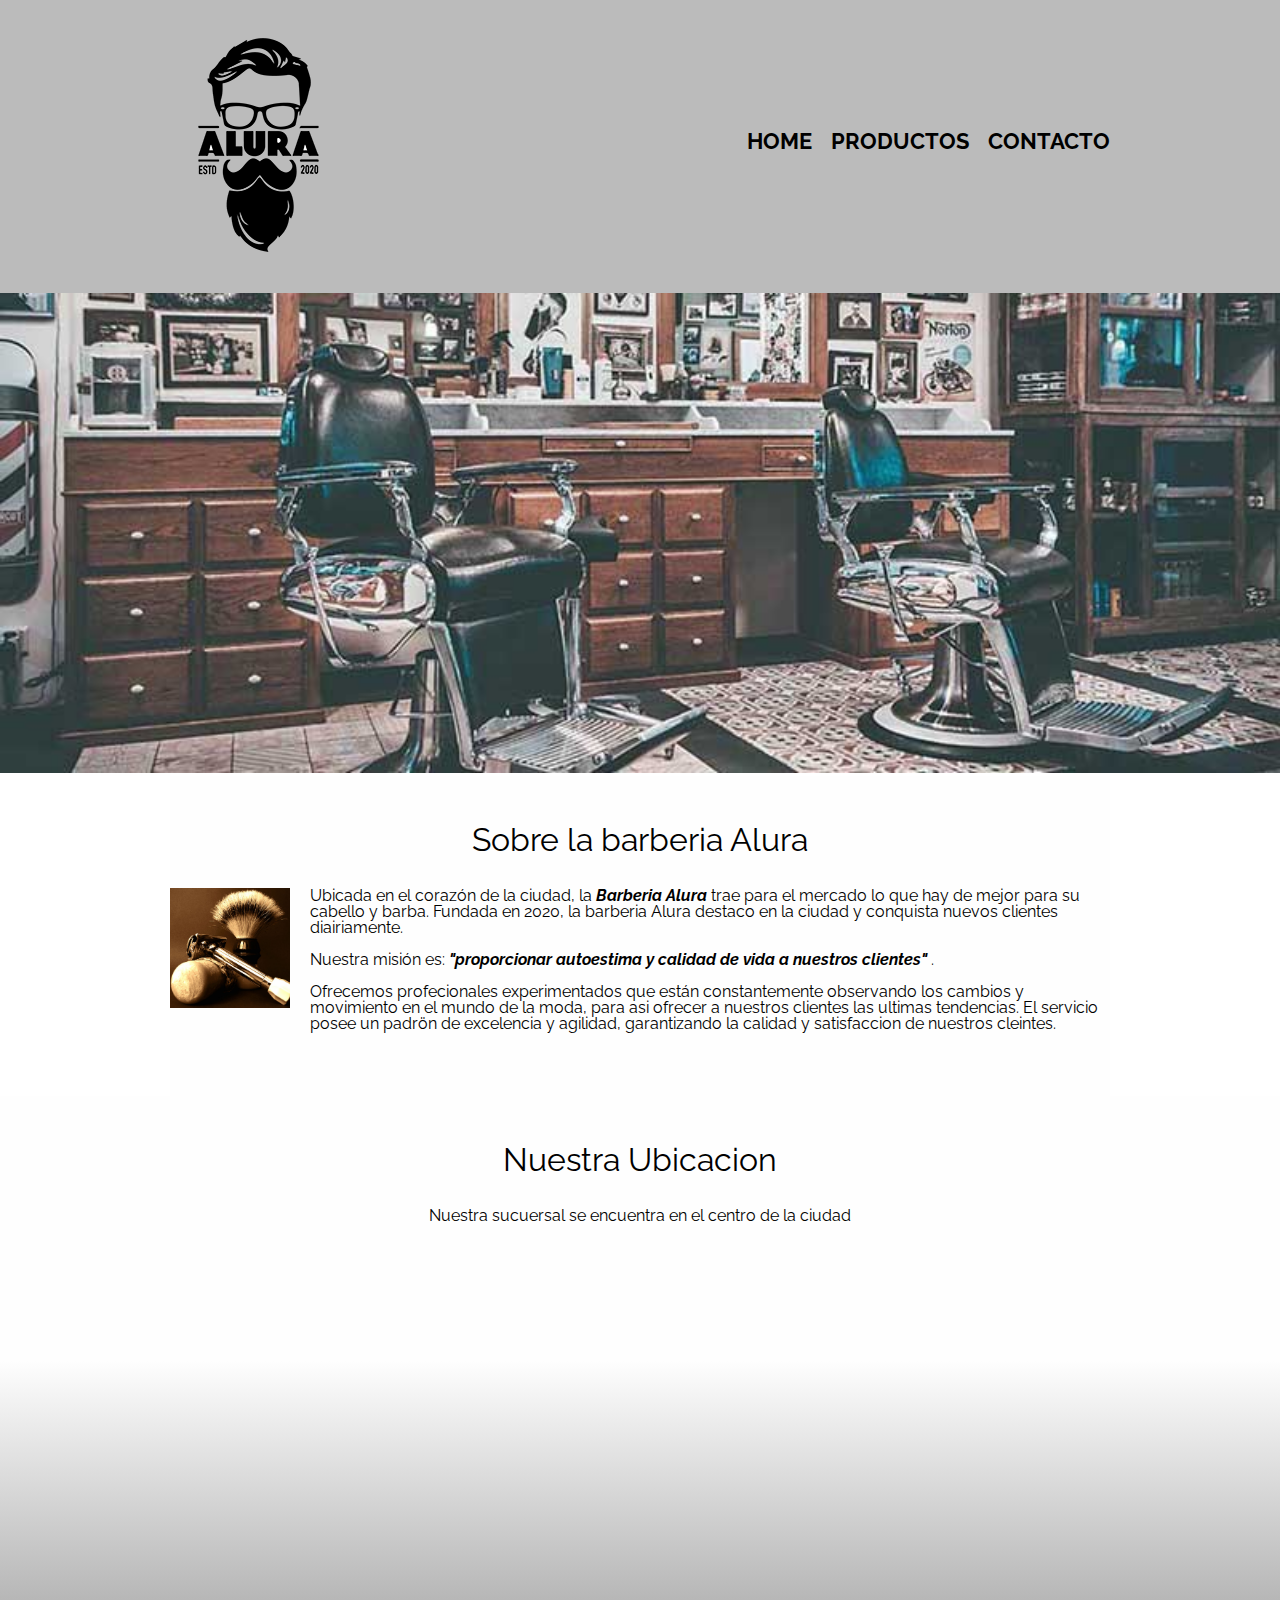
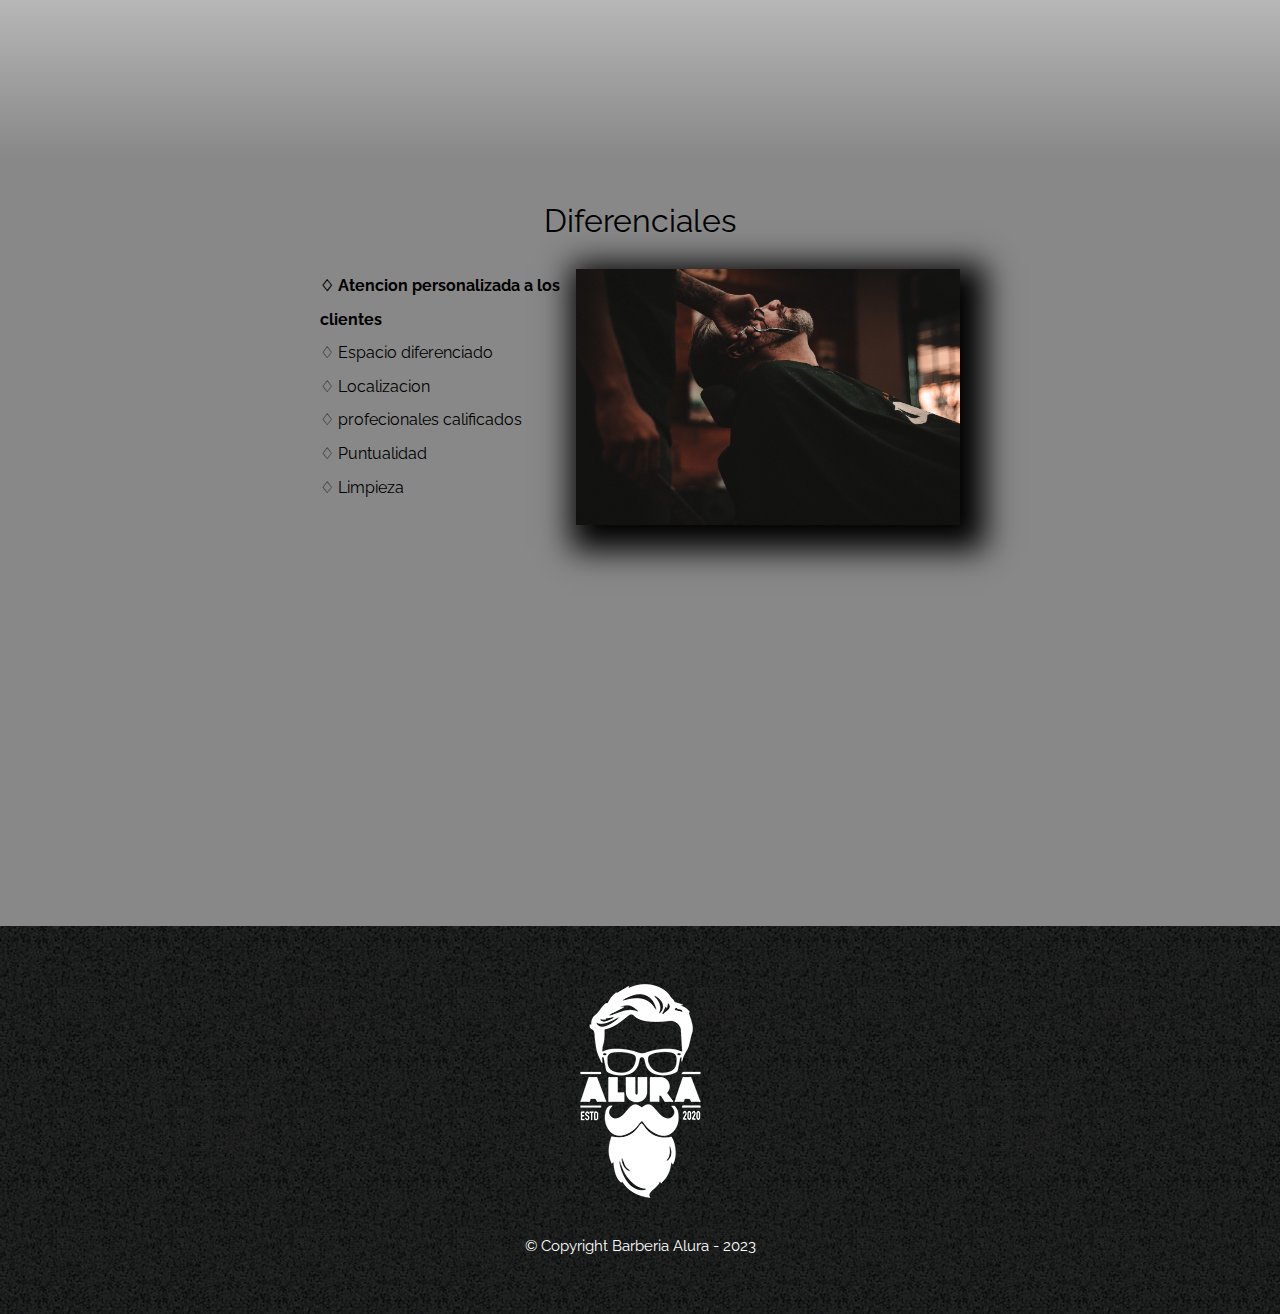
<file: index.html>
<!DOCTYPE html>
<html lang="en">
<head>
    <meta charset="UTF-8">
    <meta http-equiv="X-UA-Compatible" content="IE=edge">
    <meta name="viewport" content="width=device-width, initial-scale=1.0">
    <title>Barberia Alura</title>
    <link rel="stylesheet" href="reset.css">
    <link rel="stylesheet" href="style.css">
    <link rel="preconnect" href="https://fonts.googleapis.com">
    <link rel="preconnect" href="https://fonts.gstatic.com" crossorigin>
    <link href="https://fonts.googleapis.com/css2?family=Aboreto&family=Montserrat:wght@300&family=Raleway:wght@100&display=swap" rel="stylesheet">
</head>

<header>
    <div class="caja">
        <h1> <img src="imagenes/logo.png"> </h1>

        <nav>
            <ul> 
                <li><a href="index.html">Home</a></li>
                <li><a href="productos.html">Productos</a></li>
                <li><a href="contacto.html">contacto</a></li>
            </ul>
        </nav>
    </div>
</header>

<body>

    <img class="banner" src="banner/banner.jpg" >

    <main>

        <section class="principal">

            <h2 class="titulo-principal">Sobre la barberia Alura</h2>

            <img class="utensilios" src="imagenes/utensilios[1].jpg" alt="utensilios de un barbero">
    
            <p>Ubicada en el corazón de la ciudad, la <strong> Barberia Alura</strong> trae para el mercado lo que hay de mejor para su 
            cabello y barba. 
            Fundada en 2020, la barberia Alura destaco en la ciudad y conquista nuevos clientes diairiamente.</p>
            <p id="mision"><em>Nuestra misión es: <strong>"proporcionar autoestima y calidad de vida a nuestros clientes" </strong>. 
            </em></p>
            <p> Ofrecemos profecionales experimentados que están constantemente observando los cambios y movimiento en el mundo de la 
            moda, para asi ofrecer a nuestros clientes las ultimas tendencias. El servicio posee un padrön de excelencia y 
            agilidad, garantizando la calidad y satisfaccion de nuestros cleintes. </p>
    
        </section>

        <section class="mapa">

            <h3 class="titulo-principal">Nuestra Ubicacion</h3>
            <p>Nuestra sucuersal se encuentra en el centro de la ciudad</p>
            <DIv class="mapa-contenido">
                <iframe src="https://www.google.com/maps/embed?pb=!1m18!1m12!1m3!1d15050.024060844853!2d-99.14543162408813!3d19.433738290137097!2m3!1f0!2f0!3f0!3m2!1i1024!2i768!4f13.1!3m3!1m2!1s0x85d1f92d2e0e4dbd%3A0x905574a740c4893d!2sCentro%20Hist%C3%B3rico%20de%20la%20Cdad.%20de%20M%C3%A9xico%2C%20Centro%2C%20Ciudad%20de%20M%C3%A9xico%2C%20CDMX!5e0!3m2!1ses-419!2smx!4v1674586165137!5m2!1ses-419!2smx" width="100%" height="450" style="border:0;" allowfullscreen="" loading="lazy" referrerpolicy="no-referrer-when-downgrade"></iframe>
            </DIv>

        </section>
    
            <section class="diferenciales">
    
                <h3 class="titulo-principal">Diferenciales</h3>
    
                    <div class="contenido-diferenciales">

                        <ul class="lista-diferenciales">
        
                            <li class="items"> Atencion personalizada a los clientes</li>
                            <li class="items"> Espacio diferenciado</li>
                            <li class="items"> Localizacion</li>
                            <li class="items"> profecionales calificados</li>
                            <li class="items"> Puntualidad</li>
                            <li class="items"> Limpieza</li>
        
                        </ul><img  src="diferenciales/diferenciales.jpg" class="imagen-diferenciales">

                    </div>

                    <div class="video">

                        <iframe width="100%" height="315" src="https://www.youtube.com/embed/wcVVXUV0YUY" title="YouTube video player" frameborder="0" allow="accelerometer; autoplay; clipboard-write; encrypted-media; gyroscope; picture-in-picture; web-share" allowfullscreen></iframe>

                    </div>
    
            </section>
    

    </main>

    
        <footer>
            <img src="imagenes/logo-blanco.png">
            <p class="copyright">&copy Copyright Barberia Alura - 2023</p>
        </footer>
    
</body>
</html>
</file>
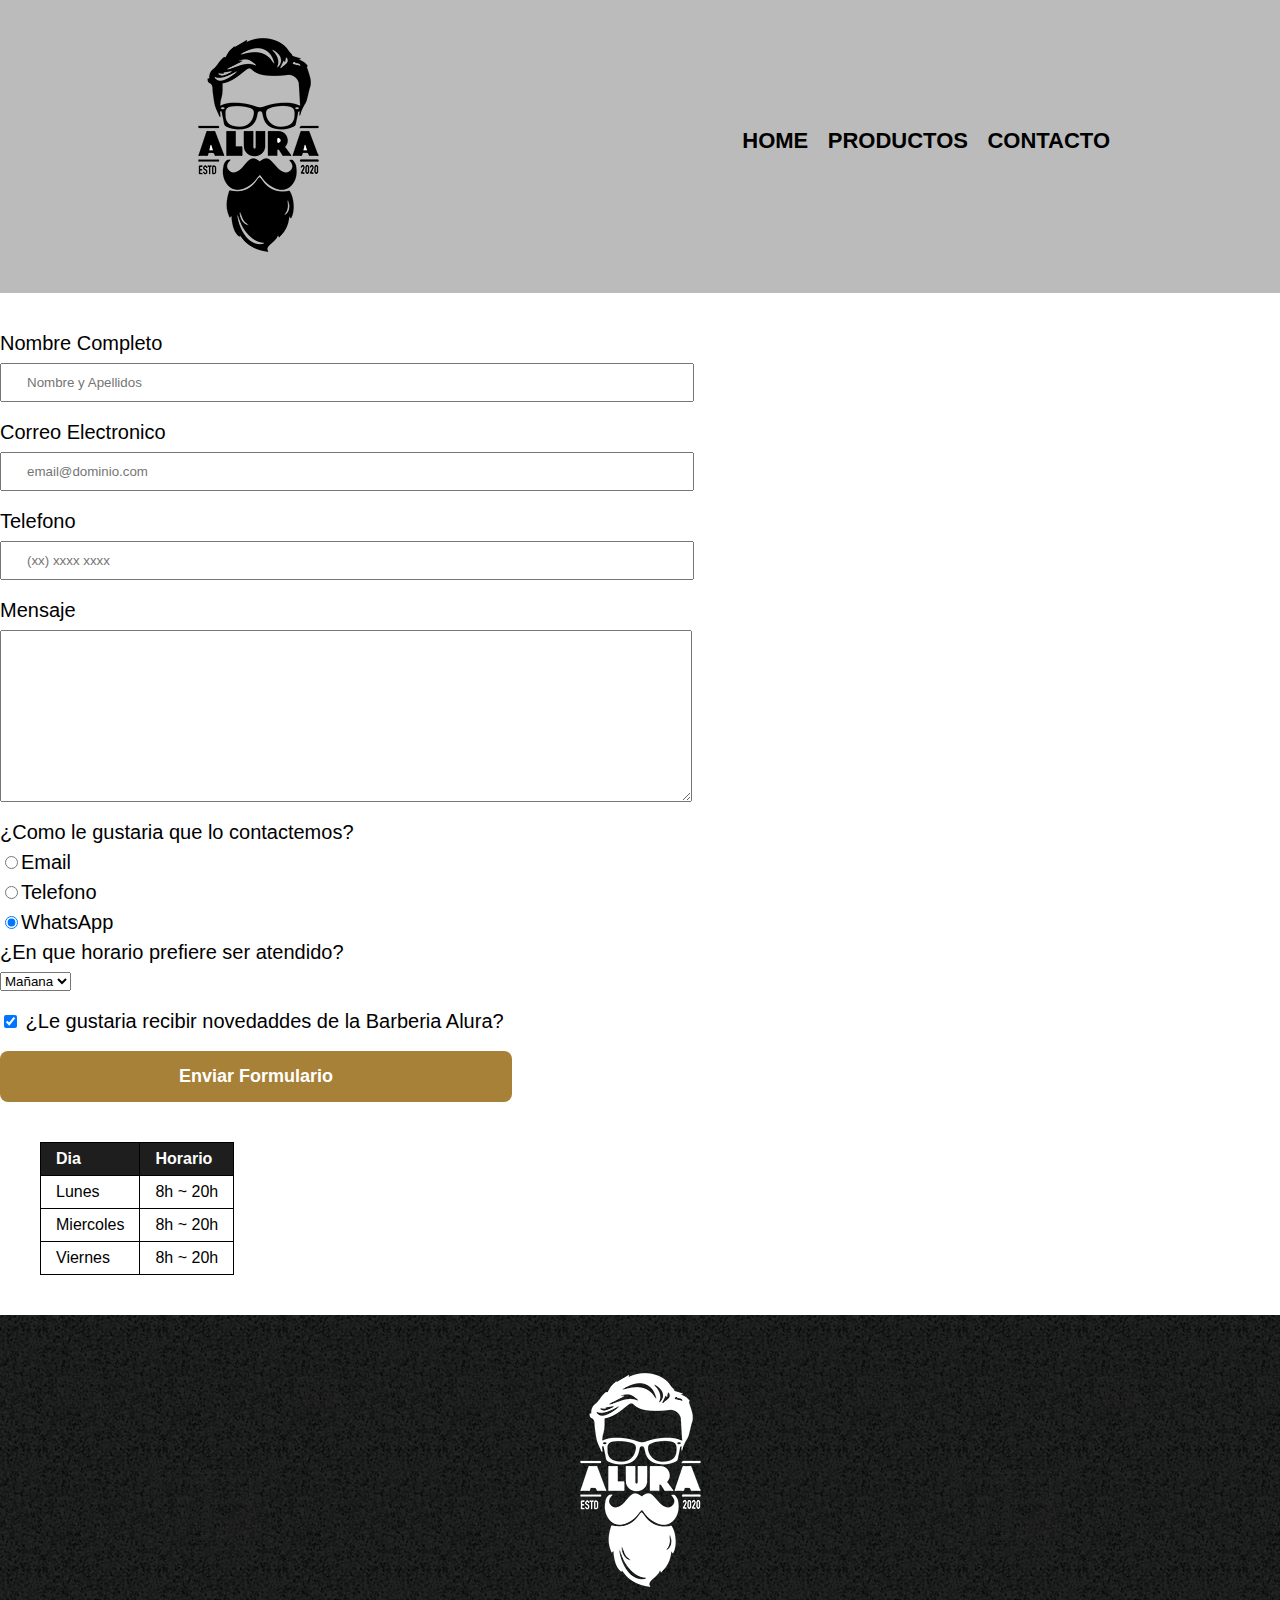
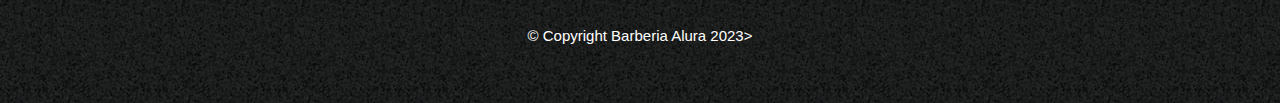
<file: contacto.html>
<!DOCTYPE html>
<html lang="en">
<head>
    <meta charset="UTF-8">
    <meta http-equiv="X-UA-Compatible" content="IE=edge">
    <meta name="viewport" content="width=device-width, initial-scale=1.0">
    <title>Contacto - Barberia Alura</title>
    <link rel="stylesheet" href="reset.css">
    <link rel="stylesheet" href="style.css"
</head>
<body>
    <header>
        <div class="caja">
            <h1><img src="imagenes/logo.png" alt="Logo de la Barberia Alura"></h1>
            <nav>
                <ul>
                    <li><a href="index.html">Home</a></li>
                    <li><a href="productos.html">Productos</a></li>
                    <li><a href="contacto.html">Contacto</a></li>
                </ul>
            </nav>
        </div>
    </header>
    <main>
        <form>
            <label for="nombreapellido">Nombre Completo</label>
            <input type="text" id="nombreapellido" class="input-padron" required placeholder="Nombre y Apellidos">

            <label for="correoelectronico">Correo Electronico</label>
            <input type="email" id="correoelectronico" class="input-padron" required placeholder="email@dominio.com"> 

            <label for="telefono">Telefono</label>
            <input type="tel" id="telefono" class="input-padron" required placeholder="(xx) xxxx xxxx">

            <label for="mensaje">Mensaje</label>
            <textarea name="" id="" cols="70" rows="10" class="input-padron" ></textarea>

            <fieldset>

                <legend>¿Como le gustaria que lo contactemos?</legend>

                <label for="radio-email"><input type="radio" name="contacto" value="email" id="radio-email">Email</label>
                
                <label for="radio-telefono"><input type="radio" name="contacto" value="telefono" id="radio-telefono">Telefono</label>
                
                <label for="radio-whatsapp"><input type="radio" name="contacto" value="whatsApp id="radio-whatsapp" checked>WhatsApp</label>
                

            </fieldset>

            <fieldset>

                <legend>¿En que horario prefiere ser atendido?</legend>

            <select>
                <option>Mañana</option>

                <option>Tarde</option>

                <option >Noche</option>
            </select>

            </fieldset>

            
            <label class="checkbox"><input type="checkbox" checked> ¿Le gustaria recibir novedaddes de la Barberia Alura? </label> 

            <input type="submit" value="Enviar Formulario" class="enviar">

        </form>

        <table>

            <thead>

                <tr>
                    <td>Dia</td>
                    <td>Horario</td>
                </tr>

            </thead>
            
            <tbody>
                <tr>
                    <td>Lunes</td>
                    <td>8h ~ 20h</td>
                </tr>
    
                <tr>
                    <td>Miercoles</td>
                    <td>8h ~ 20h</td>
                </tr>
    
                <tr>
                    <td>Viernes</td>
                    <td>8h ~ 20h</td>
                </tr>

            </tbody>
            
        </table>

    </main>
    
    <footer>
        <img src="imagenes/logo-blanco.png" alt="Logo de la Barberia Alura">
        <p class="copyright">&copy Copyright Barberia Alura 2023></p>
    </footer>
</body>
</html>
</file>
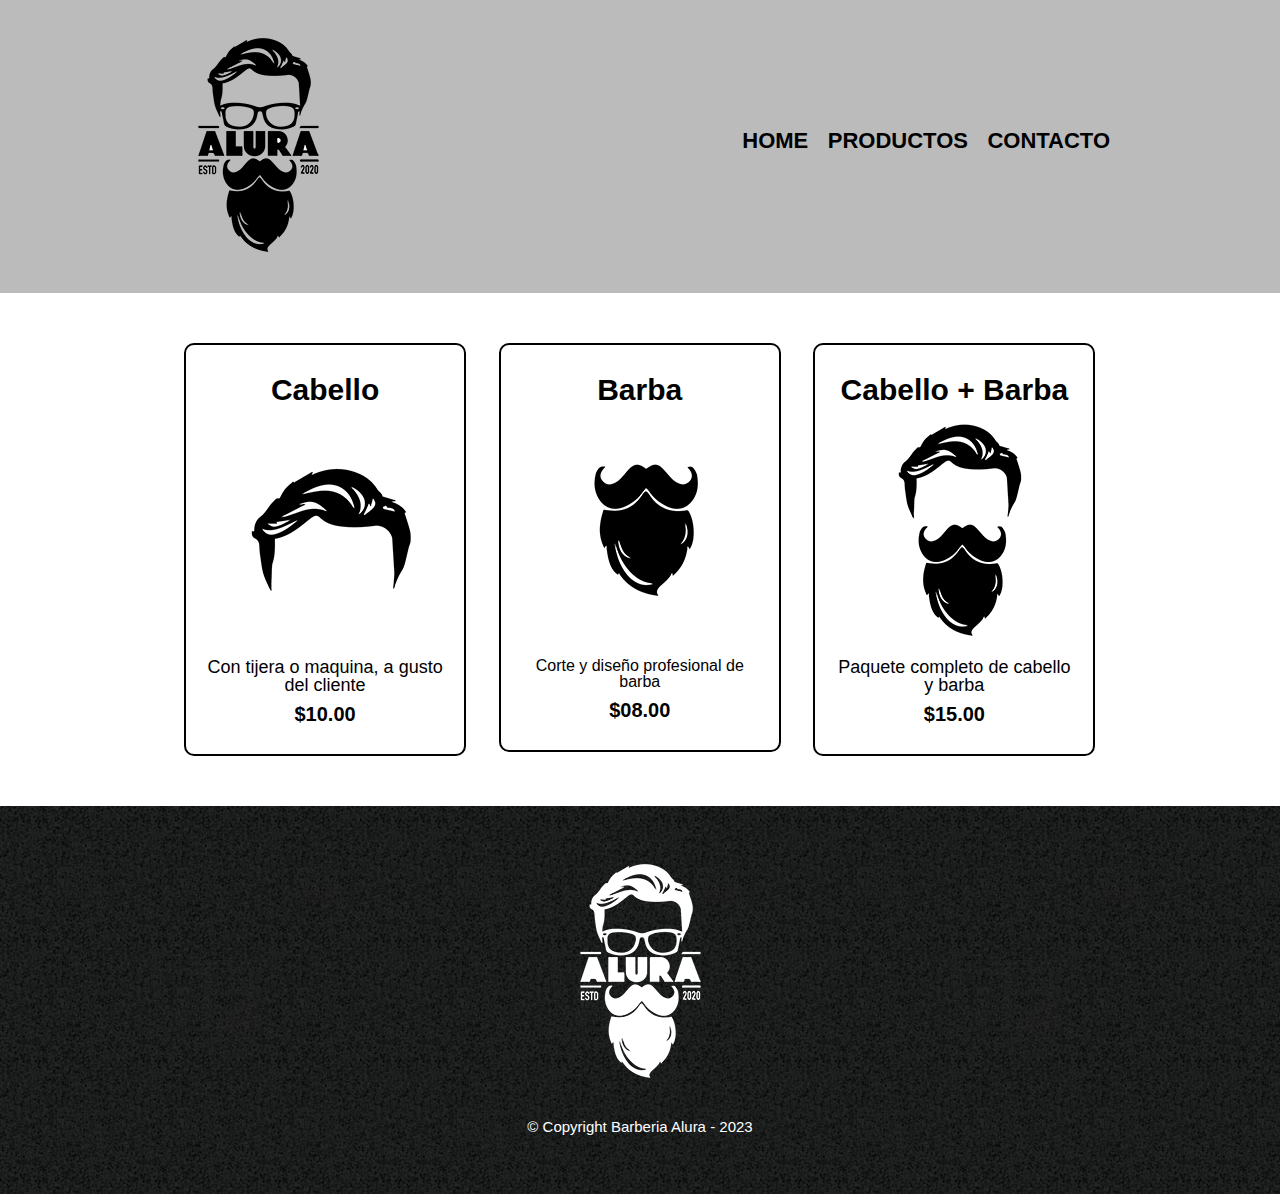
<file: productos.html>
<!DOCTYPE html>
<html lang="en">
<head>
    <meta charset="UTF-8">
    <meta http-equiv="X-UA-Compatible" content="IE=edge">
    <meta name="viewport" content="width=device-width, initial-scale=1.0">
    <title>Productos - Barberia Alura</title>
    <link rel="stylesheet" href="reset.css">
    <link rel="stylesheet" href="style.css"
</head>
<body>
    <header>
        <div class="caja">
            <h1> <img src="imagenes/logo.png"> </h1>

            <nav>
                <ul> 
                    <li><a href="index.html">Home</a></li>
                    <li><a href="productos.html">Productos</a></li>
                    <li><a href="contacto.html">contacto</a></li>
                </ul>
            </nav>
        </div>
    </header>

    <main>
        <ul class="productos">
            <li>
                <h2>Cabello</h2>
                <img src="imagenes/cabello.jpg">
                <p class="producto-descripcion">Con tijera o maquina, a gusto del cliente</p>
                <p class="producto-precio">$10.00</p>
            </li>
            <li>
                <h2>Barba</h2>
                <img src="imagenes/barba.jpg">
                <p class="productos-descripcion">Corte y diseño profesional de barba</p>
                <p class="producto-precio">$08.00</p>
            </li>
            <li>
                <h2>Cabello + Barba</h2>
                <img src="imagenes/cabello+barba.jpg">
                <p class="producto-descripcion">Paquete completo de cabello y barba</p>
                <p class="producto-precio">$15.00</p>
            </li>
        </ul>
    </main>

    <footer>
        <img src="imagenes/logo-blanco.png">
        <p class="copyright">&copy Copyright Barberia Alura - 2023</p>
    </footer>
    
</body>
</html>
</file>
<file: style.css>
body{font-family: 'Raleway', sans-serif;
    
}

header{
    background-color: #BBBBBB;
    padding: 20px 0;
}

.caja{
    width: 940px;
    position: relative;
    margin: 0 auto;
}

nav {
    position: absolute;
    top: 110px;
    right: 0;
}

nav li {

    display: inline;
    margin: 0 0 0 15px;
     
}

nav a{ 
    text-transform: uppercase;
    color: black;
    font-weight: bold;
    font-size: 22px;
    text-decoration: none;
}

nav a:hover{
    color: #c78c19;
    text-decoration: underline;
}

.productos {
    width: 940px;
    margin: 0 auto;
    padding: 50px;
}

.productos li {
    display: inline-block;
    text-align: center;
    width: 30%;
    vertical-align: top;
    margin: 0 1.5%;
    padding: 30px 20px;
    box-sizing: border-box;
    border: 2px solid black;
    border-radius: 10px;
}

.productos li:hover{
    border-color: #c78c19;
}

.productos li:active{
    border-color: aquamarine;
    
}

.productos h2 {
    font-size: 30px;
    font-weight: bold;
}

.productos li:hover h2{
    font-size: 33px;
}

.producto-descripcion{
    font-size: 18px;
}

.producto-precio{ 
    font-size: 20px;
    font-weight: bold;
    margin-top: 10px;
}

footer{
    text-align: center;
    background-image: url(imagenes/bg.jpg);
    padding: 40px;
    
}

.copyright{
    color: white;
    font-size: 15px;
    margin: 20px;
    
} 


form{
    margin: 40px 0;
}

form label, form legend{
    display: block;
    font-size: 20px;
    margin: 0 0 10px;
}

.input-padron{
    display: block;
    margin: 0 0 20px;
    padding: 10px 25px;
    width: 50%;
}

.checkbox {
    margin: 20px 0;
}

.enviar{
    width: 40%;
    padding: 15px 0;
    font-size: 18px;
    font-weight: bold;
    color: white;
    background-color: rgb(168, 129, 56);
    border: none;
    border-radius: 8px;
    transition: .5s all;
    cursor: pointer;
}

.enviar:hover{
    background-color: darkorange;
    transform: scale(1.15);
}

table{

    margin: 40px 40px;

}

thead{
    background: #1e1e1e;
    color: white;
    font-weight: bold;
}

td, th{

    border: 1px solid #000000;
    padding: 8px 15px;

}

/* Inicio de CSS para nuestro home*/

.banner{
    width: 100%;
}

.principal{
    padding: 3em 0;
    background: #FEFEFE;
    width: 940px;
    margin: 0 auto;
}



.titulo-principal{
    text-align: center;
    font-size: 2em;
    margin: 0 0 1em;
    clear: left;
}

.principal p{
    margin: 0 0 1em;

}

.principal strong{
    font-weight: bold;
}

.principal strong{
    font-style: italic;
}

.utensilios{
    width: 120px;
    float: left;
    margin: 0 20px 20px 0;
}

.mapa{
    padding: 3em 0;
    background: linear-gradient(#FEFEFE 40%, #888888);
}

.mapa p{
    margin: 0 0 2em;
    text-align: center;
}

.mapa-contenido{
    width: 940px;
    margin: 0 auto;
}

.diferenciales{
    padding: 3em 0;
    background: #888888;

}

.contenido-diferenciales{
    width: 640px;
    margin: 0 auto;
}

.lista-diferenciales{
    width: 40%;
    display: inline-block;
    vertical-align: top;
}

.items{
    line-height: 2.1;
}

.items:before{
    content: "♢";
}

.items:first-child{
    font-weight: bold;
}

.imagen-diferenciales{
    width: 60%;
    transition: 400ms;
    box-shadow: 10px 10px 30px 15px black;
    
}

.imagen-diferenciales:hover{
    opacity: 30%;
}

.video{
    width: 560px;
    margin: 1em auto;
}

@media screen and (max-width:480px) {
    h1{
        text-align: center;
    }

    nav{
        position: static;
    }
    .caja, .principal, .mapa-contenido, .contenido-diferenciales, .video{
        width: auto;
    }

    .lista-diferenciales, .imagen-diferenciales{
        width: 100%;
    }
}
</file>
